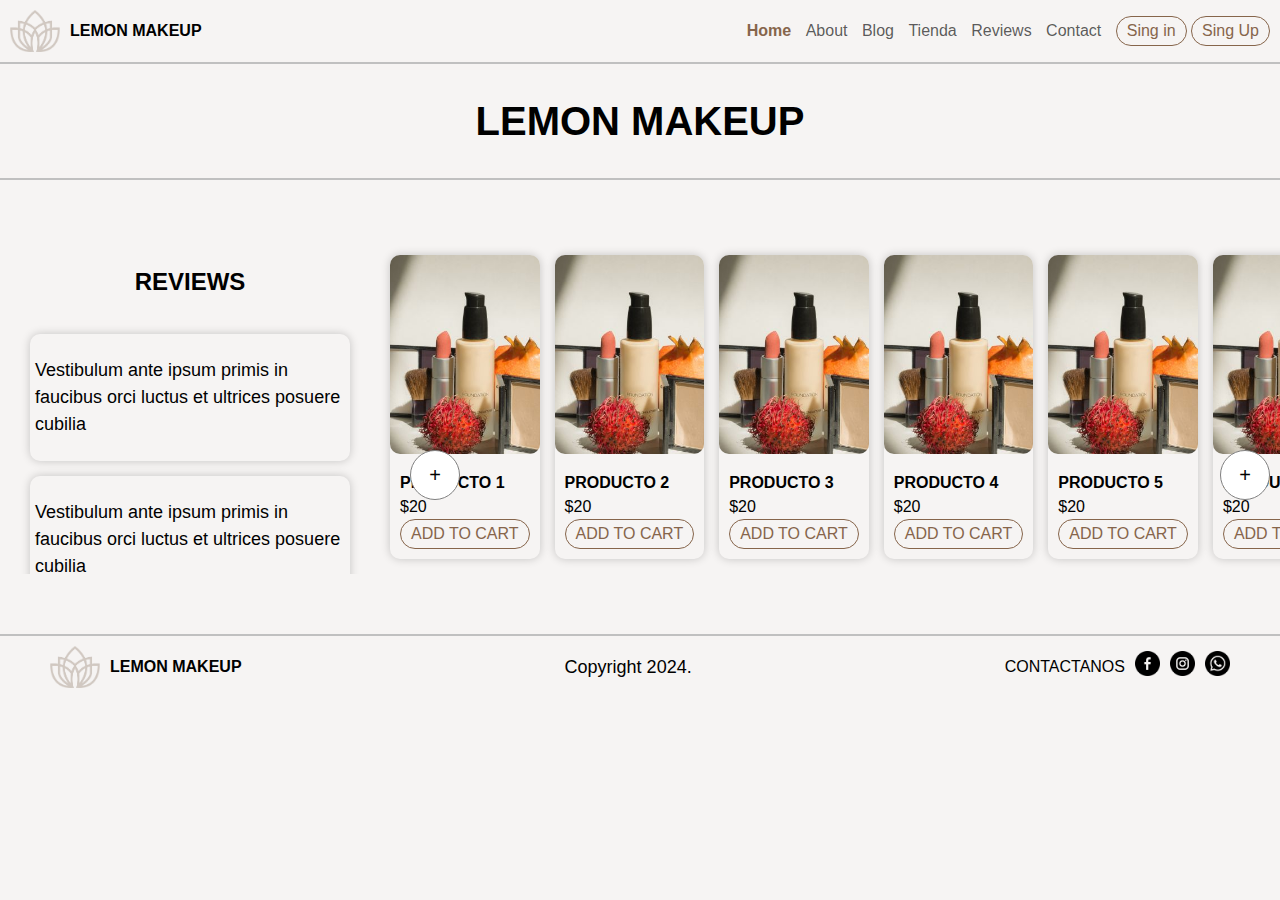
<file: ENTREGA FINAL/index.html>
<!DOCTYPE html>
<html lang="en">

<head>
    <meta charset="UTF-8">
    <meta name="viewport" content="width=device-width, initial-scale=1.0">
    <title>Lemon Makeup</title>
    <link rel="stylesheet" href="css/normalizae.css">
    <link rel="stylesheet" href="css/styles.css">
</head>

<body>
    <header>
        <nav>
            <div class="logo">
                <img class="logo__img" src="img/logo.png">
                <a class="logo__name" href="#">LEMON MAKEUP</a>
            </div>
            <ul class="link__nav">
                <li class="link__active"><a href="index.html">Home</a></li>
                <li class="link"><a href="about.html">About</a></li>
                <li class="link"><a href="blog.html">Blog</a></li>
                <li class="link"><a href="tienda.html">Tienda</a></li>
                <li class="link"><a href="reviews.html">Reviews</a></li>
                <li class="link"><a href="contact.html">Contact</a></li>
                <a href="Sing.html"><button>Sing in</button></a>
                <a href="register.html"><button>Sing Up</button></a>
            </ul>
        </nav>
    </header>

    <div class="horizontal-line"></div>

    <main class="main">
        <div>
            <h1>LEMON MAKEUP</h1>
        </div>

        <div class="horizontal-line"></div>

        <div class="principal__container">
            <div class="comentarios">
                <h3>REVIEWS</h3>
                <div class="slider__reviews">
                    <div class="slide__coment">
                        <p>Vestibulum ante ipsum primis in faucibus orci luctus et ultrices posuere cubilia</p>
                    </div>
                    <div class="slide__coment">
                        <p>Vestibulum ante ipsum primis in faucibus orci luctus et ultrices posuere cubilia</p>
                    </div>
                    <div class="slide__coment">
                        <p>Vestibulum ante ipsum primis in faucibus orci luctus et ultrices posuere cubilia</p>
                    </div>
                    <div class="slide__coment">
                        <p>Vestibulum ante ipsum primis in faucibus orci luctus et ultrices posuere cubilia</p>
                    </div>
                </div>
            </div>
            <div class="shop">
                <div class="slider">

                    <div class="product">
                        <div class="product__img">
                            <img src="img/P1.jpg" alt="product__1">
                        </div>

                        <div class="information">
                            <div class="title">PRODUCTO 1</div>
                            <div class="price">$20</div>
                            <button>ADD TO CART</button>
                        </div>
                    </div>

                    <div class="product">
                        <div class="product__img">
                            <img src="img/P1.jpg" alt="product__1">
                        </div>

                        <div class="information">
                            <div class="title">PRODUCTO 2</div>
                            <div class="price">$20</div>
                            <button>ADD TO CART</button>
                        </div>
                    </div>

                    <div class="product">
                        <div class="product__img">
                            <img src="img/P1.jpg" alt="product__1">
                        </div>

                        <div class="information">
                            <div class="title">PRODUCTO 3</div>
                            <div class="price">$20</div>
                            <button>ADD TO CART</button>
                        </div>
                    </div>

                    <div class="product">
                        <div class="product__img">
                            <img src="img/P1.jpg" alt="product__1">
                        </div>

                        <div class="information">
                            <div class="title">PRODUCTO 4</div>
                            <div class="price">$20</div>
                            <button>ADD TO CART</button>
                        </div>
                    </div>

                    <div class="product">
                        <div class="product__img">
                            <img src="img/P1.jpg" alt="product__1">
                        </div>

                        <div class="information">
                            <div class="title">PRODUCTO 5</div>
                            <div class="price">$20</div>
                            <button>ADD TO CART</button>
                        </div>
                    </div>

                    <div class="product">
                        <div class="product__img">
                            <img src="img/P1.jpg" alt="product__1">
                        </div>

                        <div class="information">
                            <div class="title">PRODUCTO 6</div>
                            <div class="price">$20</div>
                            <button>ADD TO CART</button>
                        </div>
                    </div>

                    <div class="product">
                        <div class="product__img">
                            <img src="img/P1.jpg" alt="product__1">
                        </div>

                        <div class="information">
                            <div class="title">PRODUCTO 7</div>
                            <div class="price">$20</div>
                            <button>ADD TO CART</button>
                        </div>
                    </div>

                    <div class="product">
                        <div class="product__img">
                            <img src="img/P1.jpg" alt="product__1">
                        </div>

                        <div class="information">
                            <div class="title">PRODUCTO 8</div>
                            <div class="price">$20</div>
                            <button>ADD TO CART</button>
                        </div>
                    </div>

                    <div class="product">
                        <div class="product__img">
                            <img src="img/P1.jpg" alt="product__1">
                        </div>

                        <div class="information">
                            <div class="title">PRODUCTO 9</div>
                            <div class="price">$20</div>
                            <button>ADD TO CART</button>
                        </div>
                    </div>

                    <div class="product">
                        <div class="product__img">
                            <img src="img/P1.jpg" alt="product__1">
                        </div>

                        <div class="information">
                            <div class="title">PRODUCTO 10</div>
                            <div class="price">$20</div>
                            <button>ADD TO CART</button>
                        </div>
                    </div>

                    <div class="arrow">
                        <button class="left" onclick="left()">+</button>
                        <button class="right" onclick="right()">+</button>
                    </div>

                </div>
            </div>
        </div>
    </main>

    <div class="horizontal-line"></div>

    <footer class="footer">
        <div class="logo">
            <img class="logo__img" src="img/logo.png">
            <a class="logo__name" href="#">LEMON MAKEUP</a>
        </div>
        <p class="footer__texto">Copyright 2024.</p>
        <div class="social__links">
            <a href="#">CONTACTANOS</a>
            <a href="#"><img class="social__logo" src="img/facebook.png" alt="facebook"></a>
            <a href="#"><img class="social__logo" src="img/instagram.png" alt="instagram"></a>
            <a href="#"><img class="social__logo" src="img/whatsapp.png" alt="whatsapp"></a>
        </div>
    </footer>
    <script src="script/script.js"></script>
</body>

</html>
</file>
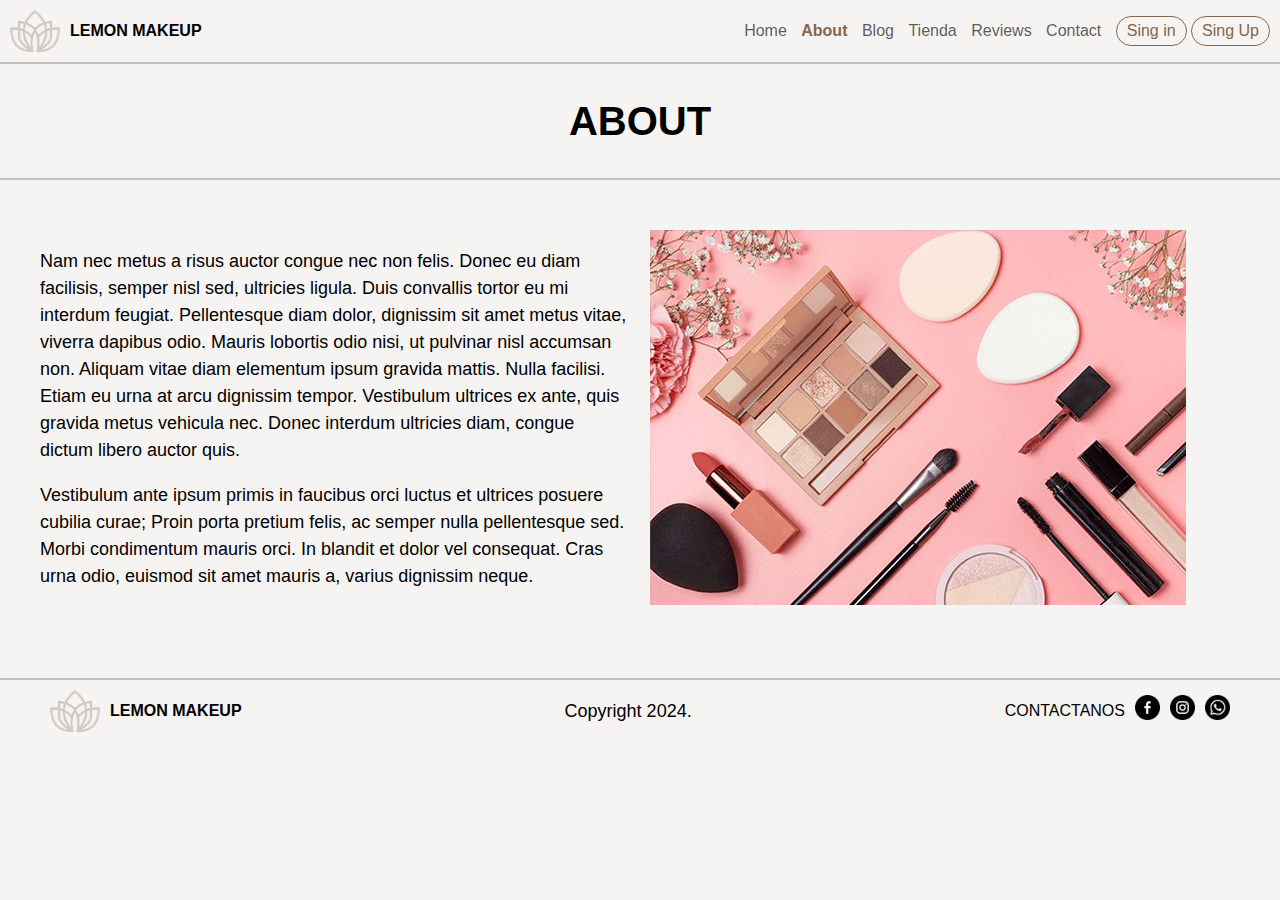
<file: ENTREGA FINAL/about.html>
<!DOCTYPE html>
<html lang="en">

<head>
    <meta charset="UTF-8">
    <meta name="viewport" content="width=device-width, initial-scale=1.0">
    <title>Lemon Makeup</title>
    <link rel="stylesheet" href="css/normalizae.css">
    <link rel="stylesheet" href="css/styles.css">
</head>

<body>
    <header>
        <nav>
            <div class="logo">
                <img class="logo__img" src="img/logo.png">
                <a class="logo__name" href="#">LEMON MAKEUP</a>
            </div>
            <ul class="link__nav">
                <li class="link"><a href="index.html">Home</a></li>
                <li class="link__active"><a href="about.html">About</a></li>
                <li class="link"><a href="blog.html">Blog</a></li>
                <li class="link"><a href="tienda.html">Tienda</a></li>
                <li class="link"><a href="reviews.html">Reviews</a></li>
                <li class="link"><a href="contact.html">Contact</a></li>
                <a href="Sing.html"><button>Sing in</button></a>
                <a href="register.html"><button>Sing Up</button></a>
            </ul>
        </nav>
    </header>

    <div class="horizontal-line"></div>

    <div>
        <h1>ABOUT</h1>
    </div>

    <div class="horizontal-line"></div>

    <main class="contenedor">
        <div class="nosotros">
            <div class="nosotros__contenido">
                <p>Nam nec metus a risus auctor congue nec non felis. Donec eu diam facilisis, semper nisl sed,
                    ultricies ligula. Duis convallis tortor eu mi interdum feugiat. Pellentesque diam dolor, dignissim
                    sit amet metus vitae, viverra dapibus odio. Mauris lobortis odio nisi, ut pulvinar nisl accumsan
                    non. Aliquam vitae diam elementum ipsum gravida mattis. Nulla facilisi. Etiam eu urna at arcu
                    dignissim tempor. Vestibulum ultrices ex ante, quis gravida metus vehicula nec. Donec interdum
                    ultricies diam, congue dictum libero auctor quis. </p>

                <p>Vestibulum ante ipsum primis in faucibus orci luctus et ultrices posuere cubilia curae; Proin porta
                    pretium felis, ac semper nulla pellentesque sed. Morbi condimentum mauris orci. In blandit et dolor
                    vel consequat. Cras urna odio, euismod sit amet mauris a, varius dignissim neque.
                </p>
            </div>
            <img class="nosotros__imagen--1" src="img/N1.jpg" alt="imagen nosotros">
        </div>
    </main>

    <div class="horizontal-line"></div>

    <footer class="footer">
        <div class="logo">
            <img class="logo__img" src="img/logo.png">
            <a class="logo__name" href="#">LEMON MAKEUP</a>
        </div>
        <p class="footer__texto">Copyright 2024.</p>
        <div class="social__links">
            <a href="#">CONTACTANOS</a>
            <a href="#"><img class="social__logo" src="img/facebook.png" alt="facebook"></a>
            <a href="#"><img class="social__logo" src="img/instagram.png" alt="instagram"></a>
            <a href="#"><img class="social__logo" src="img/whatsapp.png" alt="whatsapp"></a>
        </div>
    </footer>
    <script src="script/script.js"></script>
</body>

</html>
</file>
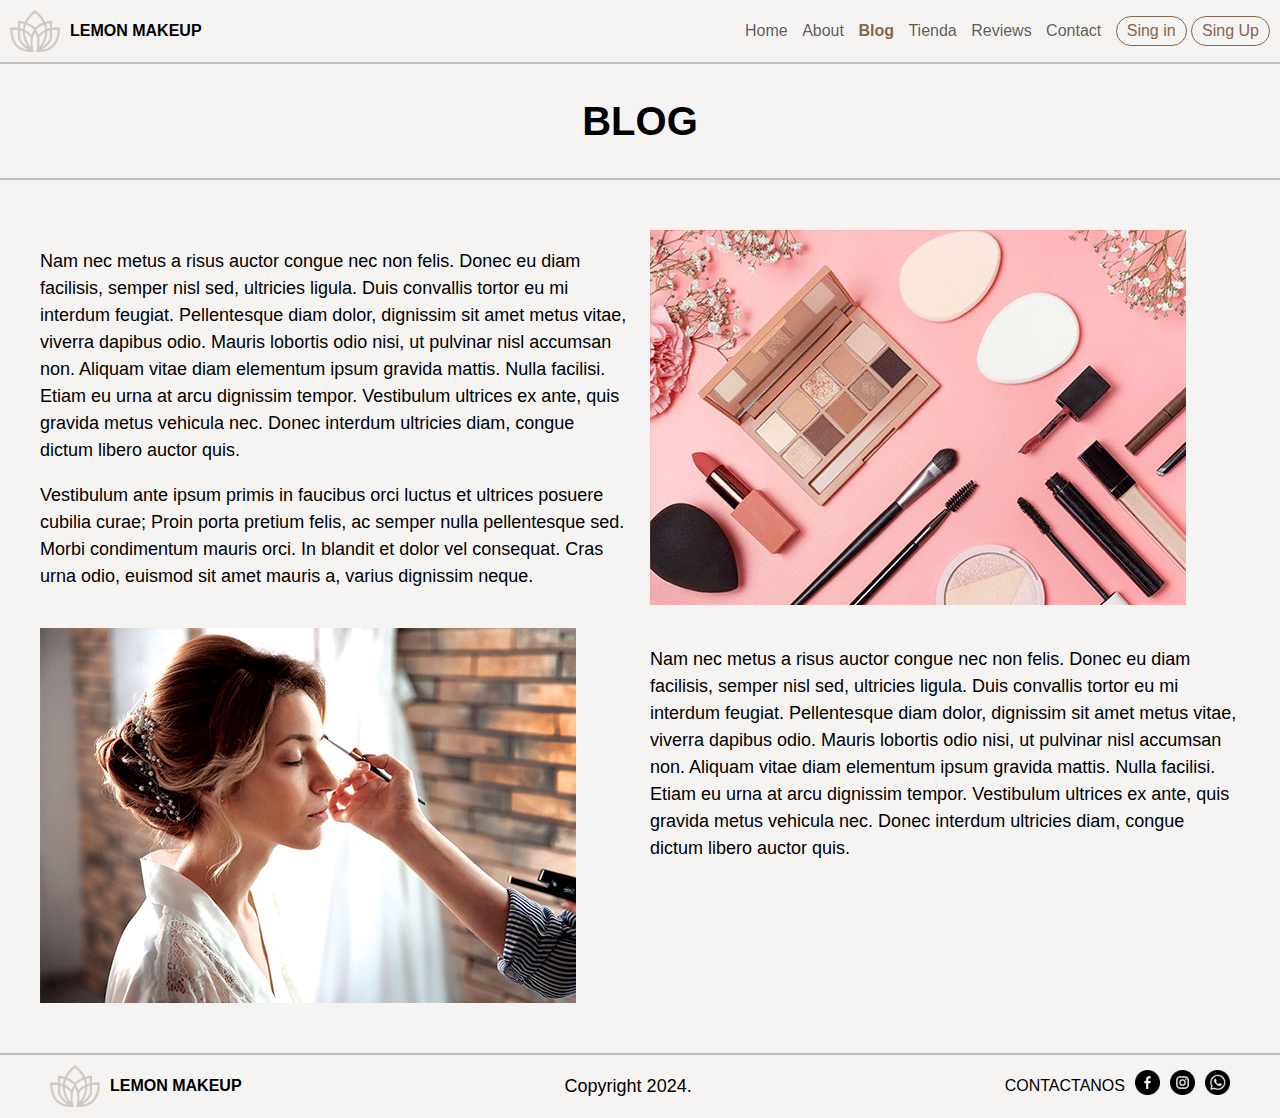
<file: ENTREGA FINAL/blog.html>
<!DOCTYPE html>
<html lang="en">

<head>
    <meta charset="UTF-8">
    <meta name="viewport" content="width=device-width, initial-scale=1.0">
    <title>Lemon Makeup</title>
    <link rel="stylesheet" href="css/normalizae.css">
    <link rel="stylesheet" href="css/styles.css">
</head>

<body>
    <header>
        <nav>
            <div class="logo">
                <img class="logo__img" src="img/logo.png">
                <a class="logo__name" href="#">LEMON MAKEUP</a>
            </div>
            <ul class="link__nav">
                <li class="link"><a href="index.html">Home</a></li>
                <li class="link"><a href="about.html">About</a></li>
                <li class="link__active"><a href="blog.html">Blog</a></li>
                <li class="link"><a href="tienda.html">Tienda</a></li>
                <li class="link"><a href="reviews.html">Reviews</a></li>
                <li class="link"><a href="contact.html">Contact</a></li>
                <a href="Sing.html"><button>Sing in</button></a>
                <a href="register.html"><button>Sing Up</button></a>
            </ul>
        </nav>
    </header>

    <div class="horizontal-line"></div>

    <div>
        <h1>BLOG</h1>
    </div>

    <div class="horizontal-line"></div>

    <main class="contenedor">
        <div class="nosotros">
            <div class="nosotros__contenido">
                <p>Nam nec metus a risus auctor congue nec non felis. Donec eu diam facilisis, semper nisl sed,
                    ultricies ligula. Duis convallis tortor eu mi interdum feugiat. Pellentesque diam dolor, dignissim
                    sit amet metus vitae, viverra dapibus odio. Mauris lobortis odio nisi, ut pulvinar nisl accumsan
                    non. Aliquam vitae diam elementum ipsum gravida mattis. Nulla facilisi. Etiam eu urna at arcu
                    dignissim tempor. Vestibulum ultrices ex ante, quis gravida metus vehicula nec. Donec interdum
                    ultricies diam, congue dictum libero auctor quis. </p>

                <p>Vestibulum ante ipsum primis in faucibus orci luctus et ultrices posuere cubilia curae; Proin porta
                    pretium felis, ac semper nulla pellentesque sed. Morbi condimentum mauris orci. In blandit et dolor
                    vel consequat. Cras urna odio, euismod sit amet mauris a, varius dignissim neque.
                </p>
            </div>
            <img class="nosotros__imagen--1" src="img/N1.jpg" alt="imagen nosotros">
            <div class="nosotros__contenido">
                <p>Nam nec metus a risus auctor congue nec non felis. Donec eu diam facilisis, semper nisl sed,
                    ultricies ligula. Duis convallis tortor eu mi interdum feugiat. Pellentesque diam dolor, dignissim
                    sit amet metus vitae, viverra dapibus odio. Mauris lobortis odio nisi, ut pulvinar nisl accumsan
                    non. Aliquam vitae diam elementum ipsum gravida mattis. Nulla facilisi. Etiam eu urna at arcu
                    dignissim tempor. Vestibulum ultrices ex ante, quis gravida metus vehicula nec. Donec interdum
                    ultricies diam, congue dictum libero auctor quis. </p>
            </div>
            <img class="nosotros__imagen--2" src="img/N2.jpg" alt="imagen nosotros">

        </div>
    </main>

    <div class="horizontal-line"></div>

    <footer class="footer">
        <div class="logo">
            <img class="logo__img" src="img/logo.png">
            <a class="logo__name" href="#">LEMON MAKEUP</a>
        </div>
        <p class="footer__texto">Copyright 2024.</p>
        <div class="social__links">
            <a href="#">CONTACTANOS</a>
            <a href="#"><img class="social__logo" src="img/facebook.png" alt="facebook"></a>
            <a href="#"><img class="social__logo" src="img/instagram.png" alt="instagram"></a>
            <a href="#"><img class="social__logo" src="img/whatsapp.png" alt="whatsapp"></a>
        </div>
    </footer>
    <script src="script/script.js"></script>
</body>

</html>
</file>
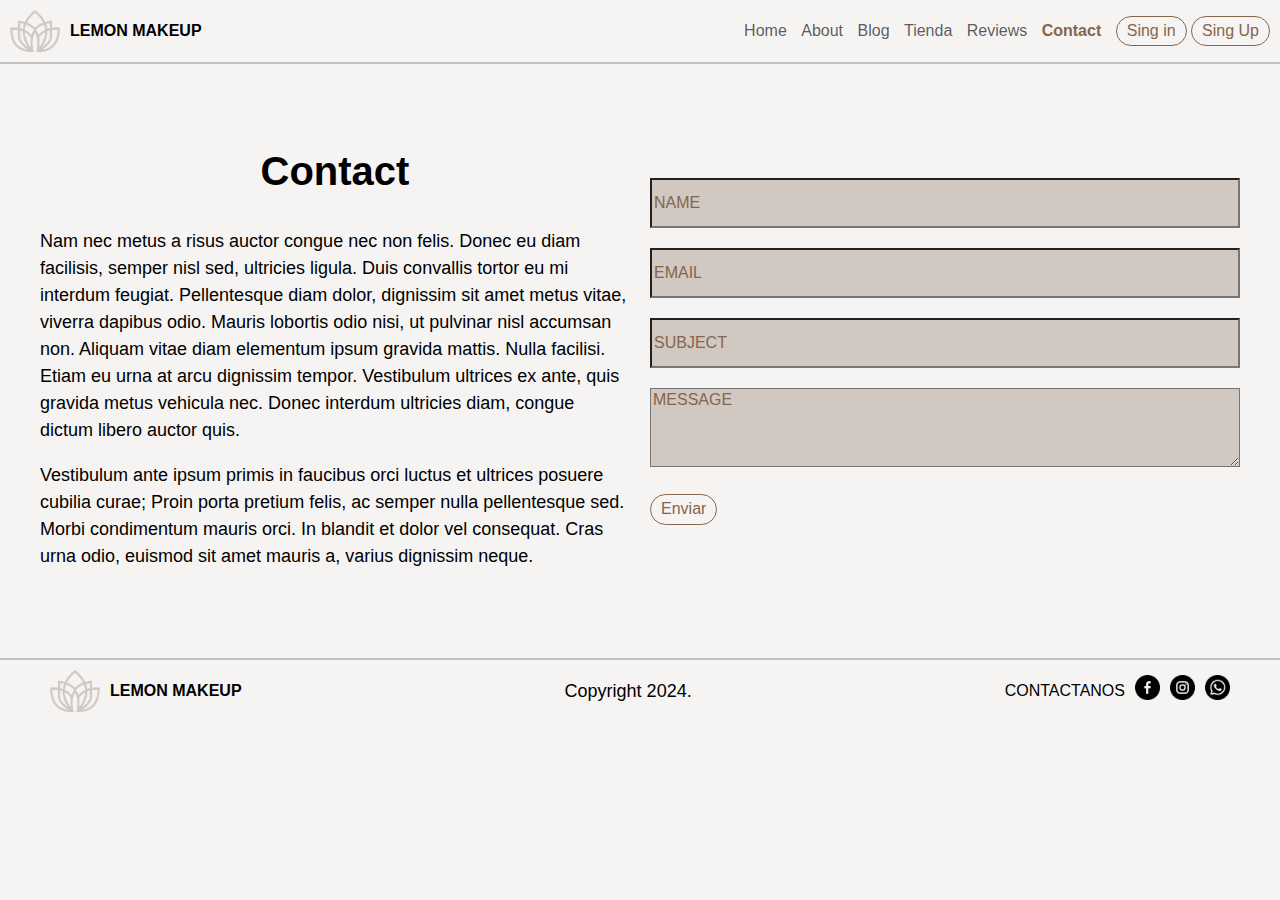
<file: ENTREGA FINAL/contact.html>
<!DOCTYPE html>
<html lang="en">

<head>
    <meta charset="UTF-8">
    <meta name="viewport" content="width=device-width, initial-scale=1.0">
    <title>Lemon Makeup</title>
    <link rel="stylesheet" href="css/normalizae.css">
    <link rel="stylesheet" href="css/styles.css">
</head>

<body>
    <header>
        <nav>
            <div class="logo">
                <img class="logo__img" src="img/logo.png">
                <a class="logo__name" href="#">LEMON MAKEUP</a>
            </div>
            <ul class="link__nav">
                <li class="link"><a href="index.html">Home</a></li>
                <li class="link"><a href="about.html">About</a></li>
                <li class="link"><a href="blog.html">Blog</a></li>
                <li class="link"><a href="tienda.html">Tienda</a></li>
                <li class="link"><a href="reviews.html">Reviews</a></li>
                <li class="link__active"><a href="contact.html">Contact</a></li>
                <a href="Sing.html"><button>Sing in</button></a>
                <a href="register.html"><button>Sing Up</button></a>
            </ul>
        </nav>
    </header>

    <div class="horizontal-line"></div>

    <main class="contenedor">
        <div class="nosotros">
            <div class="nosotros__contenido">
                <h1>Contact</h1>

                <p>Nam nec metus a risus auctor congue nec non felis. Donec eu diam facilisis, semper nisl sed,
                    ultricies ligula. Duis convallis tortor eu mi interdum feugiat. Pellentesque diam dolor, dignissim
                    sit amet metus vitae, viverra dapibus odio. Mauris lobortis odio nisi, ut pulvinar nisl accumsan
                    non. Aliquam vitae diam elementum ipsum gravida mattis. Nulla facilisi. Etiam eu urna at arcu
                    dignissim tempor. Vestibulum ultrices ex ante, quis gravida metus vehicula nec. Donec interdum
                    ultricies diam, congue dictum libero auctor quis. </p>

                <p>Vestibulum ante ipsum primis in faucibus orci luctus et ultrices posuere cubilia curae; Proin porta
                    pretium felis, ac semper nulla pellentesque sed. Morbi condimentum mauris orci. In blandit et dolor
                    vel consequat. Cras urna odio, euismod sit amet mauris a, varius dignissim neque.
                </p>
            </div>
            <div class="form">
                <form class="form" action="#" method="post">
                    <div class="input">
                        <input type="text" id="nombre" name="nombre" placeholder="NAME" required>
                    </div>
                    <div class="input">
                        <input type="email" id="correo" name="correo" placeholder="EMAIL" required>
                    </div>
                    <div class="input">
                        <input type="text" id="subject" name="subject" placeholder="SUBJECT" required>
                    </div>
                    <div class="input">
                        <textarea id="mensaje" name="mensaje" rows="4" placeholder="MESSAGE" required></textarea>
                    </div>
                    <div class="input">
                        <button type="submit">Enviar</button>
                    </div>
                </form>
            </div>
        </div>
    </main>

    <div class="horizontal-line"></div>

    <footer class="footer">
        <div class="logo">
            <img class="logo__img" src="img/logo.png">
            <a class="logo__name" href="#">LEMON MAKEUP</a>
        </div>
        <p class="footer__texto">Copyright 2024.</p>
        <div class="social__links">
            <a href="#">CONTACTANOS</a>
            <a href="#"><img class="social__logo" src="img/facebook.png" alt="facebook"></a>
            <a href="#"><img class="social__logo" src="img/instagram.png" alt="instagram"></a>
            <a href="#"><img class="social__logo" src="img/whatsapp.png" alt="whatsapp"></a>
        </div>
    </footer>
    <script src="script/script.js"></script>
</body>

</html>
</file>
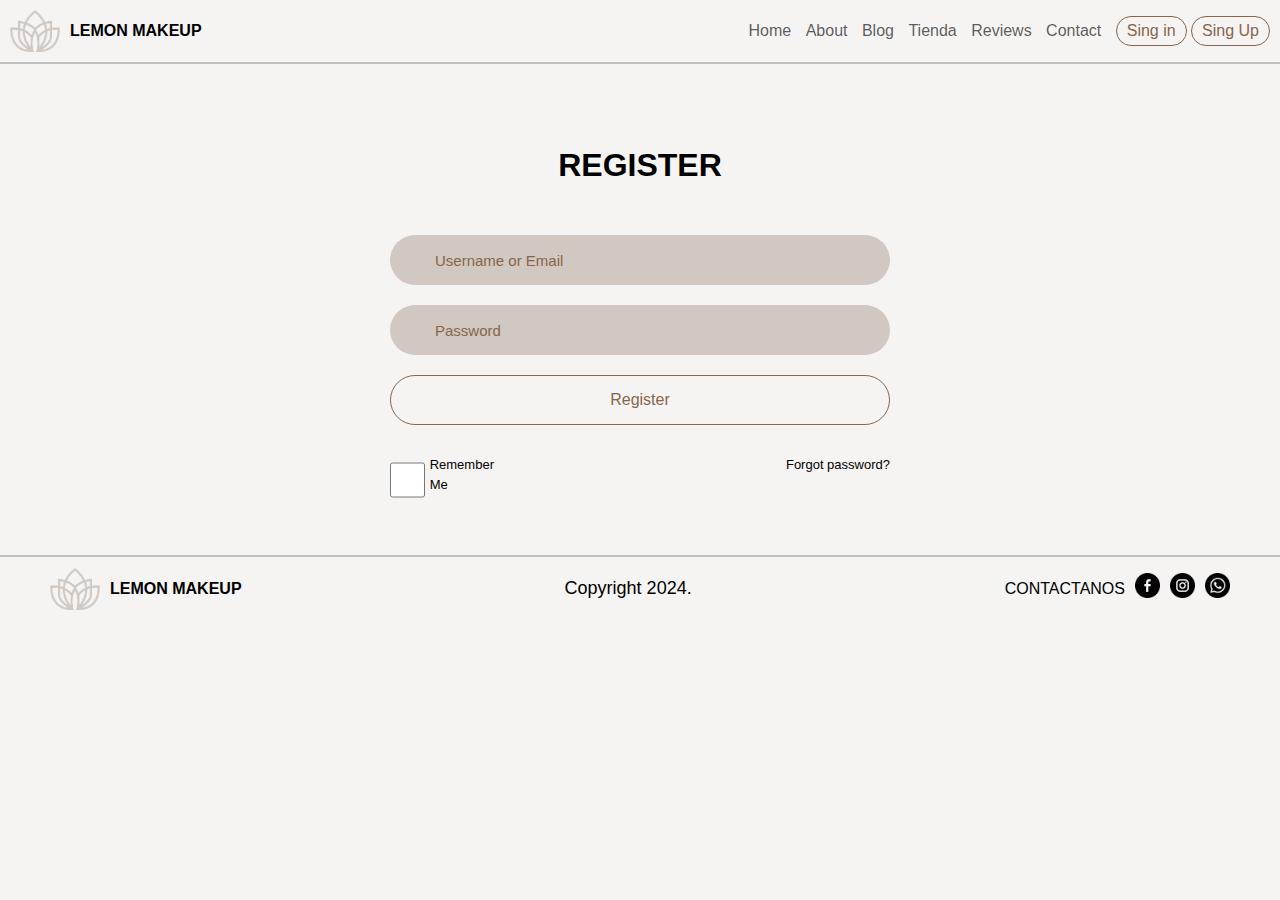
<file: ENTREGA FINAL/register.html>
<!DOCTYPE html>
<html lang="en">

<head>
    <meta charset="UTF-8">
    <meta name="viewport" content="width=device-width, initial-scale=1.0">
    <title>Lemon Makeup</title>
    <link rel="stylesheet" href="css/normalizae.css">
    <link rel="stylesheet" href="css/styles.css">
</head>

<body>
    <header>
        <nav>
            <div class="logo">
                <img class="logo__img" src="img/logo.png">
                <a class="logo__name" href="#">LEMON MAKEUP</a>
            </div>
            <ul class="link__nav">
                <li class="link"><a href="index.html">Home</a></li>
                <li class="link"><a href="about.html">About</a></li>
                <li class="link"><a href="blog.html">Blog</a></li>
                <li class="link"><a href="tienda.html">Tienda</a></li>
                <li class="link"><a href="reviews.html">Reviews</a></li>
                <li class="link"><a href="contact.html">Contact</a></li>
                <a href="Sing.html"><button>Sing in</button></a>
                <a href="register.html"><button>Sing Up</button></a>
            </ul>
        </nav>
    </header>

    <div class="horizontal-line"></div>

    <main class="contenedor">
        <div class="form-box">
            <div class="login-container" id="login">
                <div class="top">
                    <h2>REGISTER</h2>
                </div>
                <div class="input-box">
                    <input type="text" class="input-field" placeholder="Username or Email">
                    <i class="bx bx-user"></i>
                </div>
                <div class="input-box">
                    <input type="password" class="input-field" placeholder="Password">
                    <i class="bx bx-lock-alt"></i>
                </div>
                <div class="input-box">
                    <input type="submit" class="submit" value="Register">
                </div>
                <div class="two-col">
                    <div class="one">
                        <input type="checkbox" id="login-check">
                        <label for="login-check"> Remember Me</label>
                    </div>
                    <div class="two">
                        <label><a href="#">Forgot password?</a></label>
                    </div>
                </div>
            </div>
        </div>
    </main>

    <div class="horizontal-line"></div>

    <footer class="footer">
        <div class="logo">
            <img class="logo__img" src="img/logo.png">
            <a class="logo__name" href="#">LEMON MAKEUP</a>
        </div>
        <p class="footer__texto">Copyright 2024.</p>
        <div class="social__links">
            <a href="#">CONTACTANOS</a>
            <a href="#"><img class="social__logo" src="img/facebook.png" alt="facebook"></a>
            <a href="#"><img class="social__logo" src="img/instagram.png" alt="instagram"></a>
            <a href="#"><img class="social__logo" src="img/whatsapp.png" alt="whatsapp"></a>
        </div>
    </footer>
    <script src="script/script.js"></script>
</body>

</html>
</file>
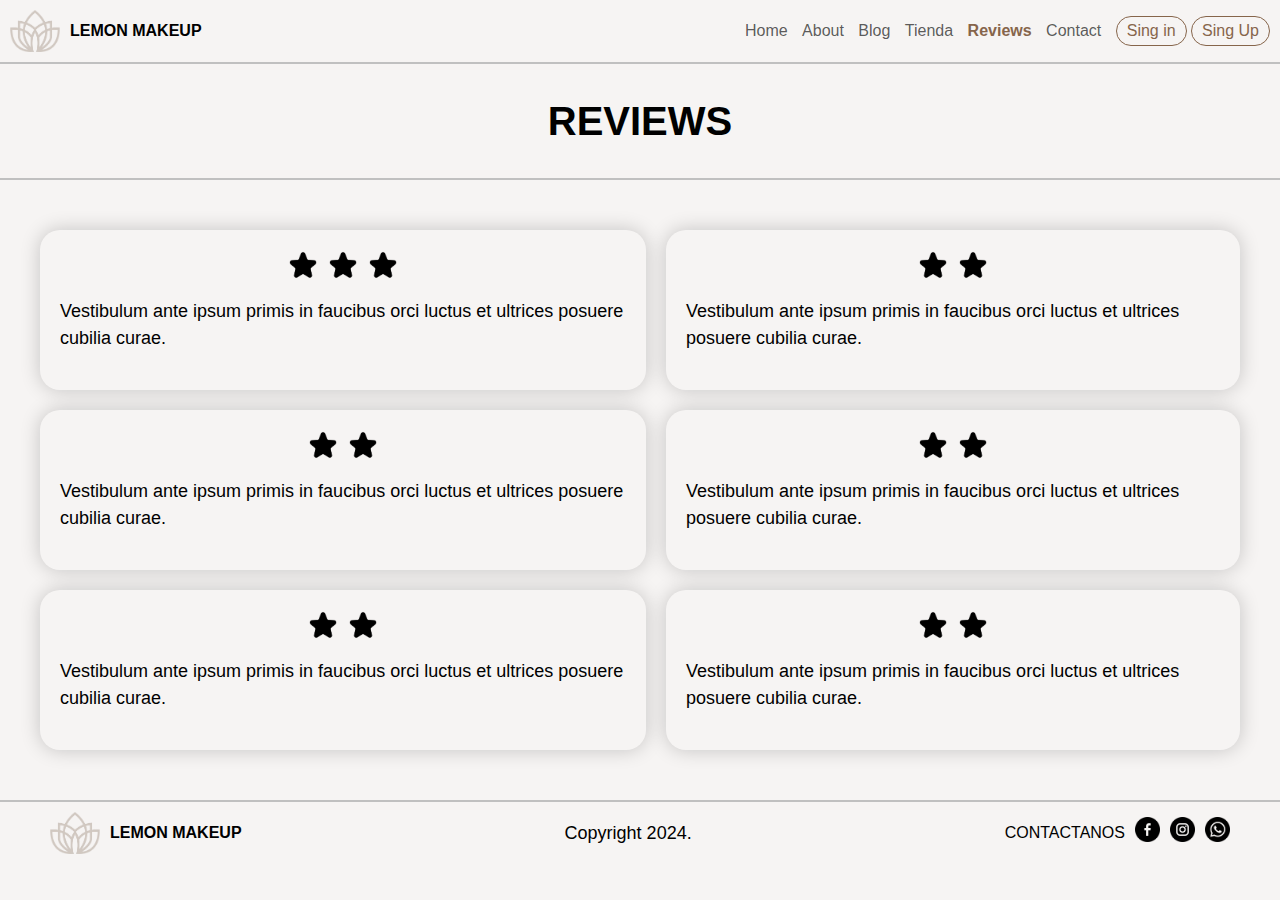
<file: ENTREGA FINAL/reviews.html>
<!DOCTYPE html>
<html lang="en">

<head>
    <meta charset="UTF-8">
    <meta name="viewport" content="width=device-width, initial-scale=1.0">
    <title>Lemon Makeup</title>
    <link rel="stylesheet" href="css/normalizae.css">
    <link rel="stylesheet" href="css/styles.css">
</head>

<body>
    <header>
        <nav>
            <div class="logo">
                <img class="logo__img" src="img/logo.png">
                <a class="logo__name" href="#">LEMON MAKEUP</a>
            </div>
            <ul class="link__nav">
                <li class="link"><a href="index.html">Home</a></li>
                <li class="link"><a href="about.html">About</a></li>
                <li class="link"><a href="blog.html">Blog</a></li>
                <li class="link"><a href="tienda.html">Tienda</a></li>
                <li class="link__active"><a href="reviews.html">Reviews</a></li>
                <li class="link"><a href="contact.html">Contact</a></li>
                <a href="Sing.html"><button>Sing in</button></a>
                <a href="register.html"><button>Sing Up</button></a>
            </ul>
        </nav>
    </header>

    <div class="horizontal-line"></div>

    <div>
        <h1>REVIEWS</h1>
    </div>

    <div class="horizontal-line"></div>

    <main class="contenedor">
        <div class="contenedor__reviews">
            <div class="review">
                <div class="stars">
                    <img class="stars_img" src="img/STAR.png">
                    <img class="stars_img" src="img/STAR.png">
                    <img class="stars_img" src="img/STAR.png">
                </div>
                <div class="review__contenido">
                    <p>Vestibulum ante ipsum primis in faucibus orci luctus et ultrices posuere cubilia curae.</p>
                </div>
            </div>

            <div class="review">
                <div class="stars">
                    <img class="stars_img" src="img/STAR.png">
                    <img class="stars_img" src="img/STAR.png">

                </div>
                <div class="review__contenido">
                    <p>Vestibulum ante ipsum primis in faucibus orci luctus et ultrices posuere cubilia curae.</p>
                </div>
            </div>

            <div class="review">
                <div class="stars">
                    <img class="stars_img" src="img/STAR.png">
                    <img class="stars_img" src="img/STAR.png">
                    
                </div>
                <div class="review__contenido">
                    <p>Vestibulum ante ipsum primis in faucibus orci luctus et ultrices posuere cubilia curae.</p>
                </div>
            </div>

            <div class="review">
                <div class="stars">
                    <img class="stars_img" src="img/STAR.png">
                    <img class="stars_img" src="img/STAR.png">
                    
                </div>
                <div class="review__contenido">
                    <p>Vestibulum ante ipsum primis in faucibus orci luctus et ultrices posuere cubilia curae.</p>
                </div>
            </div>

            <div class="review">
                <div class="stars">
                    <img class="stars_img" src="img/STAR.png">
                    <img class="stars_img" src="img/STAR.png">
                    
                </div>
                <div class="review__contenido">
                    <p>Vestibulum ante ipsum primis in faucibus orci luctus et ultrices posuere cubilia curae.</p>
                </div>
            </div>

            <div class="review">
                <div class="stars">
                    <img class="stars_img" src="img/STAR.png">
                    <img class="stars_img" src="img/STAR.png">
                    
                </div>
                <div class="review__contenido">
                    <p>Vestibulum ante ipsum primis in faucibus orci luctus et ultrices posuere cubilia curae.</p>
                </div>
            </div>
        </div>
    </main>

    <div class="horizontal-line"></div>

    <footer class="footer">
        <div class="logo">
            <img class="logo__img" src="img/logo.png">
            <a class="logo__name" href="#">LEMON MAKEUP</a>
        </div>
        <p class="footer__texto">Copyright 2024.</p>
        <div class="social__links">
            <a href="#">CONTACTANOS</a>
            <a href="#"><img class="social__logo" src="img/facebook.png" alt="facebook"></a>
            <a href="#"><img class="social__logo" src="img/instagram.png" alt="instagram"></a>
            <a href="#"><img class="social__logo" src="img/whatsapp.png" alt="whatsapp"></a>
        </div>
    </footer>
    <script src="script/script.js"></script>
</body>

</html>
</file>
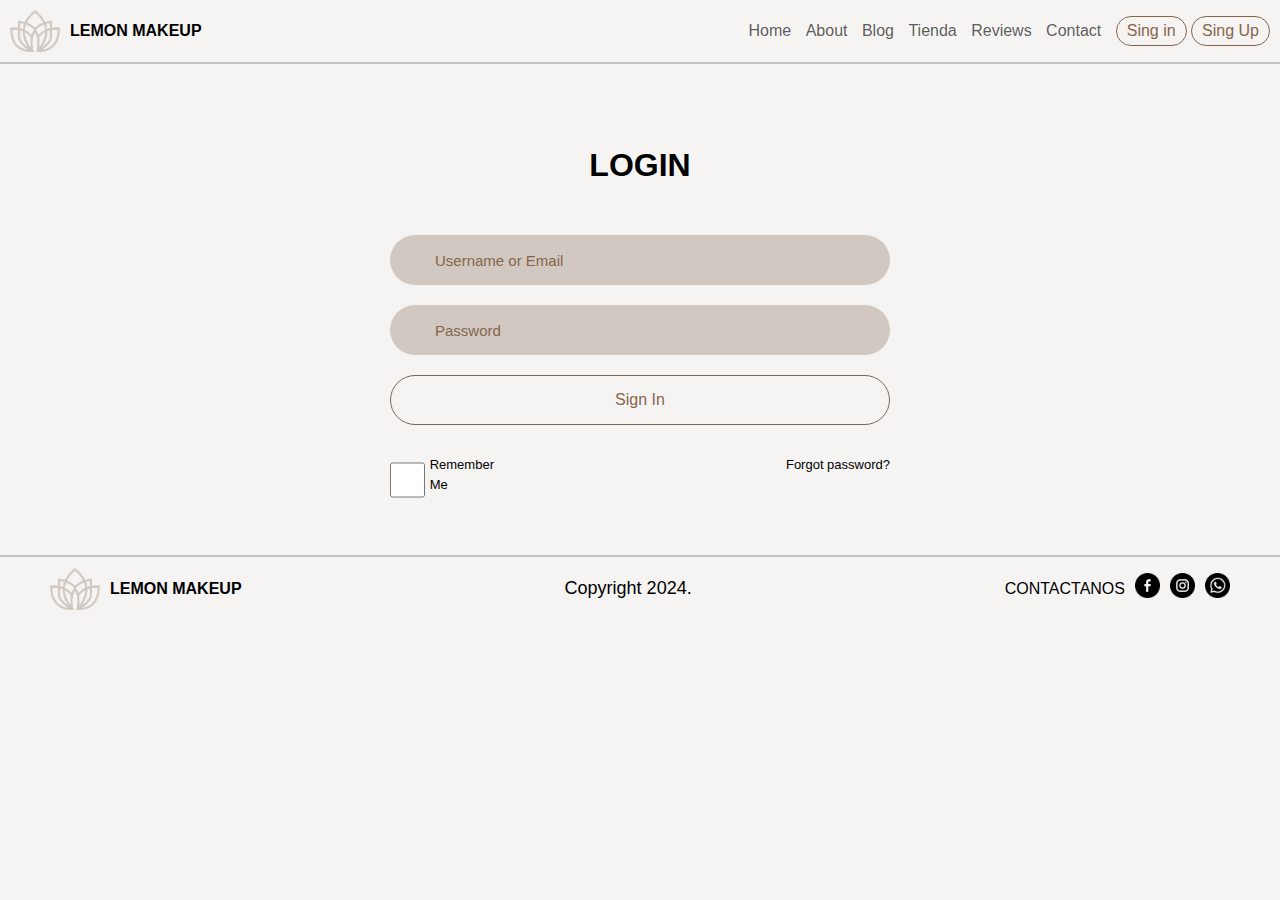
<file: ENTREGA FINAL/Sing.html>
<!DOCTYPE html>
<html lang="en">

<head>
    <meta charset="UTF-8">
    <meta name="viewport" content="width=device-width, initial-scale=1.0">
    <title>Lemon Makeup</title>
    <link rel="stylesheet" href="css/normalizae.css">
    <link rel="stylesheet" href="css/styles.css">
</head>

<body>
    <header>
        <nav>
            <div class="logo">
                <img class="logo__img" src="img/logo.png">
                <a class="logo__name" href="#">LEMON MAKEUP</a>
            </div>
            <ul class="link__nav">
                <li class="link"><a href="index.html">Home</a></li>
                <li class="link"><a href="about.html">About</a></li>
                <li class="link"><a href="blog.html">Blog</a></li>
                <li class="link"><a href="tienda.html">Tienda</a></li>
                <li class="link"><a href="reviews.html">Reviews</a></li>
                <li class="link"><a href="contact.html">Contact</a></li>
                <a href="Sing.html"><button>Sing in</button></a>
                <a href="register.html"><button>Sing Up</button></a>
            </ul>
        </nav>
    </header>

    <div class="horizontal-line"></div>

    <main class="contenedor">
        <div class="form-box">
            <div class="login-container" id="login">
                <div class="top">
                    <h2>LOGIN</h2>
                </div>
                <div class="input-box">
                    <input type="text" class="input-field" placeholder="Username or Email">
                    <i class="bx bx-user"></i>
                </div>
                <div class="input-box">
                    <input type="password" class="input-field" placeholder="Password">
                    <i class="bx bx-lock-alt"></i>
                </div>
                <div class="input-box">
                    <input type="submit" class="submit" value="Sign In">
                </div>
                <div class="two-col">
                    <div class="one">
                        <input type="checkbox" id="login-check">
                        <label for="login-check"> Remember Me</label>
                    </div>
                    <div class="two">
                        <label><a href="#">Forgot password?</a></label>
                    </div>
                </div>
            </div>
        </div>
    </main>

    <div class="horizontal-line"></div>

    <footer class="footer">
        <div class="logo">
            <img class="logo__img" src="img/logo.png">
            <a class="logo__name" href="#">LEMON MAKEUP</a>
        </div>
        <p class="footer__texto">Copyright 2024.</p>
        <div class="social__links">
            <a href="#">CONTACTANOS</a>
            <a href="#"><img class="social__logo" src="img/facebook.png" alt="facebook"></a>
            <a href="#"><img class="social__logo" src="img/instagram.png" alt="instagram"></a>
            <a href="#"><img class="social__logo" src="img/whatsapp.png" alt="whatsapp"></a>
        </div>
    </footer>
    <script src="script/script.js"></script>
</body>

</html>
</file>
<file: ENTREGA FINAL/css/styles.css>
:root {
    --primario: #F6F4F3;
    --secundario: #86654B;
    --terciario: #D1C8C1;
    --negro: #000;
    --negrotransparente: #000000A6;
    --gris: #c0c0c0;
    --blanco: #fff;

    --fuenteprincipal: Arial, Helvetica, sans-serif;
}

/* Box sizing: Border box */
html {
    box-sizing: border-box;
    font-size: 62.5%;
}

*,
*:before,
*:after {
    box-sizing: inherit;
}

/* Globales */
body {
    background-color: var(--primario);
    font-family: var(--fuenteprincipal);
    font-size: 1.6rem;
    line-height: 1.5;
}

p {
    font-size: 1.8rem;
    color: var(--negro);
}

a {
    text-decoration: none;
    color: var(--negro);
}

h1,
h2,
h3 {
    text-align: center;
}

h1 {
    font-size: 4rem;
}

h2 {
    font-size: 3.2rem;
}

h3 {
    font-size: 2.4rem;
}

/* Fin Globales */

/* Linea Horizontal */
.horizontal-line {
    width: 100%;
    height: 0.2rem;
    background-color: var(--gris);
}

/* Fin Linea Horizontal */

/* Navegacion */
nav {
    display: flex;
    align-items: center;
    margin: auto 1rem;
    justify-content: space-between;
}

.logo {
    display: flex;
    align-items: center;
}

.logo__img {
    height: 5rem;
    width: auto;
}

.logo__name {
    font-family: var(--fuenteprincipal);
    padding: 1rem;
    font-weight: bold;
}

.link__nav li {
    display: inline-block;
    margin-right: 1rem;
}

.link__nav li:last-child {
    margin-right: 0;
}

.link a {
    color: var(--negrotransparente);
}

.link a:hover {
    color: var(--secundario);
    font-weight: bold;
}

.link__active a {
    color: var(--secundario);
    font-weight: bold;
}

.link__nav button {
    white-space: nowrap;
    background: transparent;
    border: .1rem solid var(--secundario);
    color: var(--secundario);
    padding: .5rem 1rem;
    border-radius: 25rem;
    cursor: pointer;
}

/* Fin navegacion */

/* Footer */
.footer {
    display: flex;
    align-items: center;
    margin: auto 5rem;
    justify-content: space-between;
}

.social__links {
    display: flex;
    align-items: center;
    gap: 1rem;
}

.social__logo {
    height: 2.5rem;
    width: auto;
}

/* Fin Footer */

/* Body */
.principal__container {
    display: grid;
    grid-template-columns: auto auto;
    grid-template-rows: 1fr;
    justify-items: center;
    align-items: center;
    margin: 4rem 0;
}

.slider {
    width: 100vh;
    overflow: hidden;
    display: flex;
    padding: 1rem;
    gap: 1.5rem;
    scroll-behavior: smooth;
}

.product {
    width: 100vh;
    border-radius: 1rem;
    box-shadow: 0 0 1rem rgba(0, 0, 0, 0.2);
}

.product img {
    height: 100%;
    width: 100%;
    border-radius: 1rem;
}

.information {
    padding: 1rem 1rem;
    display: flex;
    flex-direction: column;
}

.title {
    white-space: nowrap;
    font-weight: bold;
}

.product button {
    white-space: nowrap;
    background: transparent;
    border: .1rem solid var(--secundario);
    color: var(--secundario);
    padding: .5rem 1rem;
    border-radius: 25rem;
    cursor: pointer;
}

.arrow {
    width: 100vh;
    position: absolute;
    justify-content: space-between;
    display: flex;
    top: 50%;
}

.arrow button {
    font-size: 20px;
    width: 50px;
    height: 50px;
    border-radius: 50%;
    border: 1px solid gray;
    background-color: white;
    margin: 0 20px;
    cursor: pointer;
}

.comentarios {
    margin: 2rem;
    width: auto;
}

.slider__reviews {
    overflow-y: auto;
    max-height: 25rem;
    padding: 1rem;
}

.slide__coment {
    border-radius: 1rem;
    box-shadow: 0 0 1rem rgba(0, 0, 0, 0.2);
    padding: .5rem;
    margin-bottom: 1.5rem;
}

/* Fin Body */

/* Pag Blog About */
.contenedor {
    max-width: 120rem;
    padding: 5rem 0;
    margin: 0 auto;
}

.nosotros {
    display: grid;
    grid-template-rows: repeat(2, auto);
}

@media (min-width: 768px) {
    .nosotros {
        grid-template-columns: repeat(2, 1fr);
        gap: 2rem;
    }
}

@media (min-width: 768px) {
    .nosotros__imagen--2 {
        grid-row: 2 / 3;
        grid-column: 1 / 2;
    }
}

/* Fin Pag log About */

/* Pag Tienda */
.contenedor-item {
    display: grid;
    grid-template-columns: repeat(3, 1fr);
    gap: 20px;
}

.item {
    border-radius: 10px;
}

.item:hover {
    box-shadow: 0 0px 20px rgba(0, 0, 0, 0.20);
}

.item img {
    width: 100%;
    height: 300px;
    object-fit: cover;
    border-radius: 10px 10px 0 0;
    transition: all .5s;
}

.item figure {
    overflow: hidden;
}

.item:hover img {
    transform: scale(1.2);
}

.informacion-producto {
    padding: 1rem;
    line-height: 2;
    display: flex;
    flex-direction: column;
    gap: 10px;
}

.precio {
    font-size: 18px;
    font-weight: 900;
}

.informacion-producto button {
    white-space: nowrap;
    background: transparent;
    border: .1rem solid var(--secundario);
    color: var(--secundario);
    padding: .5rem 1rem;
    border-radius: 25rem;
    cursor: pointer;
}

/* Fin Pag Tienda */

/* Pag Reseñas */
.contenedor__reviews {
    display: grid;
    grid-template-columns: repeat(2, auto);
    gap: 2rem;
}

.review {
    box-shadow: 0 0px 20px rgba(0, 0, 0, 0.20);
    display: flex;
    flex-direction: column;
    justify-content: center;
    align-items: center;
    border-radius: 2rem;
    padding: 2rem;
}

.stars {
    display: flex;
    justify-content: center;
    align-items: center;
}

.stars_img {
    height: 3rem;
    width: auto;
    display: flex;
    justify-content: center;
}

/* Fin Pag Reseñas */

/* Pag Contacto */
.form {
    display: flex;
    flex-direction: column;
    justify-content: center;
    gap: 2rem;
}

input,
textarea {
    background-color: var(--terciario);
    width: 100%;
}

input {
    height: 5rem;
}

.form button {
    white-space: nowrap;
    background: transparent;
    border: .1rem solid var(--secundario);
    color: var(--secundario);
    padding: .5rem 1rem;
    border-radius: 25rem;
    cursor: pointer;
}

/* Pag Sing */
.form-box {
    display: flex;
    align-items: center;
    justify-content: center;
}

.login-container {
    left: 4px;
    width: 500px;
    display: flex;
    flex-direction: column;
    gap: 2rem;
    transition: 0.5s ease-in-out;
}

.register-container {
    position: absolute;
    right: -520px;
    width: 500px;
    display: flex;
    flex-direction: column;
    gap: 2rem;
    transition: 0.5s ease-in-out;
}

.top span {
    color: var(--negro);
    font-size: small;
    padding: 10px 0;
    display: flex;
    justify-content: center;
}

.top span a {
    font-weight: 500;
    color: var(--negro);
    margin-left: 5px;
}

.two-forms {
    display: flex;
    gap: 10px;
}

.input-field {
    font-size: 15px;
    background: var(--terciario);
    color: var(--negro);
    height: 50px;
    width: 100%;
    padding: 0 10px 0 45px;
    border: none;
    border-radius: 30px;
    outline: none;
    transition: 0.2s ease;
}

::-webkit-input-placeholder {
    color: var(--secundario);
}

.input-box i {
    position: relative;
    top: -35px;
    left: 17px;
    color: var(--terciario);
}

.submit {
    white-space: nowrap;
    background: transparent;
    border: .1rem solid var(--secundario);
    color: var(--secundario);
    padding: .5rem 1rem;
    border-radius: 25rem;
    cursor: pointer;
}

.submit:hover {
    background: rgba(255, 255, 255, 0.5);
    box-shadow: 1px 5px 7px 1px rgba(0, 0, 0, 0.2);
}

.two-col {
    display: flex;
    justify-content: space-between;
    color: var(--negro);
    font-size: small;
    margin-top: 10px;
}

.two-col .one {
    display: flex;
    gap: 5px;
}

.two label a {
    text-decoration: none;
    color: var(--negro);
}

.two label a:hover {
    text-decoration: underline;
}
</file>
<file: ENTREGA FINAL/css/normalizae.css>
/*! normalize.css v8.0.1 | MIT License | github.com/necolas/normalize.css */

/* Document
   ========================================================================== */

/**
 * 1. Correct the line height in all browsers.
 * 2. Prevent adjustments of font size after orientation changes in iOS.
 */

html {
    line-height: 1.15;
    /* 1 */
    -webkit-text-size-adjust: 100%;
    /* 2 */
}

/* Sections
     ========================================================================== */

/**
   * Remove the margin in all browsers.
   */

body {
    margin: 0;
}

/**
   * Render the `main` element consistently in IE.
   */

main {
    display: block;
}

/**
   * Correct the font size and margin on `h1` elements within `section` and
   * `article` contexts in Chrome, Firefox, and Safari.
   */

h1 {
    font-size: 2em;
    margin: 0.67em 0;
}

/* Grouping content
     ========================================================================== */

/**
   * 1. Add the correct box sizing in Firefox.
   * 2. Show the overflow in Edge and IE.
   */

hr {
    box-sizing: content-box;
    /* 1 */
    height: 0;
    /* 1 */
    overflow: visible;
    /* 2 */
}

/**
   * 1. Correct the inheritance and scaling of font size in all browsers.
   * 2. Correct the odd `em` font sizing in all browsers.
   */

pre {
    font-family: monospace, monospace;
    /* 1 */
    font-size: 1em;
    /* 2 */
}

/* Text-level semantics
     ========================================================================== */

/**
   * Remove the gray background on active links in IE 10.
   */

a {
    background-color: transparent;
}

/**
   * 1. Remove the bottom border in Chrome 57-
   * 2. Add the correct text decoration in Chrome, Edge, IE, Opera, and Safari.
   */

abbr[title] {
    border-bottom: none;
    /* 1 */
    text-decoration: underline;
    /* 2 */
    text-decoration: underline dotted;
    /* 2 */
}

/**
   * Add the correct font weight in Chrome, Edge, and Safari.
   */

b,
strong {
    font-weight: bolder;
}

/**
   * 1. Correct the inheritance and scaling of font size in all browsers.
   * 2. Correct the odd `em` font sizing in all browsers.
   */

code,
kbd,
samp {
    font-family: monospace, monospace;
    /* 1 */
    font-size: 1em;
    /* 2 */
}

/**
   * Add the correct font size in all browsers.
   */

small {
    font-size: 80%;
}

/**
   * Prevent `sub` and `sup` elements from affecting the line height in
   * all browsers.
   */

sub,
sup {
    font-size: 75%;
    line-height: 0;
    position: relative;
    vertical-align: baseline;
}

sub {
    bottom: -0.25em;
}

sup {
    top: -0.5em;
}

/* Embedded content
     ========================================================================== */

/**
   * Remove the border on images inside links in IE 10.
   */

img {
    border-style: none;
}

/* Forms
     ========================================================================== */

/**
   * 1. Change the font styles in all browsers.
   * 2. Remove the margin in Firefox and Safari.
   */

button,
input,
optgroup,
select,
textarea {
    font-family: inherit;
    /* 1 */
    font-size: 100%;
    /* 1 */
    line-height: 1.15;
    /* 1 */
    margin: 0;
    /* 2 */
}

/**
   * Show the overflow in IE.
   * 1. Show the overflow in Edge.
   */

button,
input {
    /* 1 */
    overflow: visible;
}

/**
   * Remove the inheritance of text transform in Edge, Firefox, and IE.
   * 1. Remove the inheritance of text transform in Firefox.
   */

button,
select {
    /* 1 */
    text-transform: none;
}

/**
   * Correct the inability to style clickable types in iOS and Safari.
   */

button,
[type="button"],
[type="reset"],
[type="submit"] {
    -webkit-appearance: button;
}

/**
   * Remove the inner border and padding in Firefox.
   */

button::-moz-focus-inner,
[type="button"]::-moz-focus-inner,
[type="reset"]::-moz-focus-inner,
[type="submit"]::-moz-focus-inner {
    border-style: none;
    padding: 0;
}

/**
   * Restore the focus styles unset by the previous rule.
   */

button:-moz-focusring,
[type="button"]:-moz-focusring,
[type="reset"]:-moz-focusring,
[type="submit"]:-moz-focusring {
    outline: 1px dotted ButtonText;
}

/**
   * Correct the padding in Firefox.
   */

fieldset {
    padding: 0.35em 0.75em 0.625em;
}

/**
   * 1. Correct the text wrapping in Edge and IE.
   * 2. Correct the color inheritance from `fieldset` elements in IE.
   * 3. Remove the padding so developers are not caught out when they zero out
   *    `fieldset` elements in all browsers.
   */

legend {
    box-sizing: border-box;
    /* 1 */
    color: inherit;
    /* 2 */
    display: table;
    /* 1 */
    max-width: 100%;
    /* 1 */
    padding: 0;
    /* 3 */
    white-space: normal;
    /* 1 */
}

/**
   * Add the correct vertical alignment in Chrome, Firefox, and Opera.
   */

progress {
    vertical-align: baseline;
}

/**
   * Remove the default vertical scrollbar in IE 10+.
   */

textarea {
    overflow: auto;
}

/**
   * 1. Add the correct box sizing in IE 10.
   * 2. Remove the padding in IE 10.
   */

[type="checkbox"],
[type="radio"] {
    box-sizing: border-box;
    /* 1 */
    padding: 0;
    /* 2 */
}

/**
   * Correct the cursor style of increment and decrement buttons in Chrome.
   */

[type="number"]::-webkit-inner-spin-button,
[type="number"]::-webkit-outer-spin-button {
    height: auto;
}

/**
   * 1. Correct the odd appearance in Chrome and Safari.
   * 2. Correct the outline style in Safari.
   */

[type="search"] {
    -webkit-appearance: textfield;
    /* 1 */
    outline-offset: -2px;
    /* 2 */
}

/**
   * Remove the inner padding in Chrome and Safari on macOS.
   */

[type="search"]::-webkit-search-decoration {
    -webkit-appearance: none;
}

/**
   * 1. Correct the inability to style clickable types in iOS and Safari.
   * 2. Change font properties to `inherit` in Safari.
   */

::-webkit-file-upload-button {
    -webkit-appearance: button;
    /* 1 */
    font: inherit;
    /* 2 */
}

/* Interactive
     ========================================================================== */

/*
   * Add the correct display in Edge, IE 10+, and Firefox.
   */

details {
    display: block;
}

/*
   * Add the correct display in all browsers.
   */

summary {
    display: list-item;
}

/* Misc
     ========================================================================== */

/**
   * Add the correct display in IE 10+.
   */

template {
    display: none;
}

/**
   * Add the correct display in IE 10.
   */

[hidden] {
    display: none;
}
</file>
